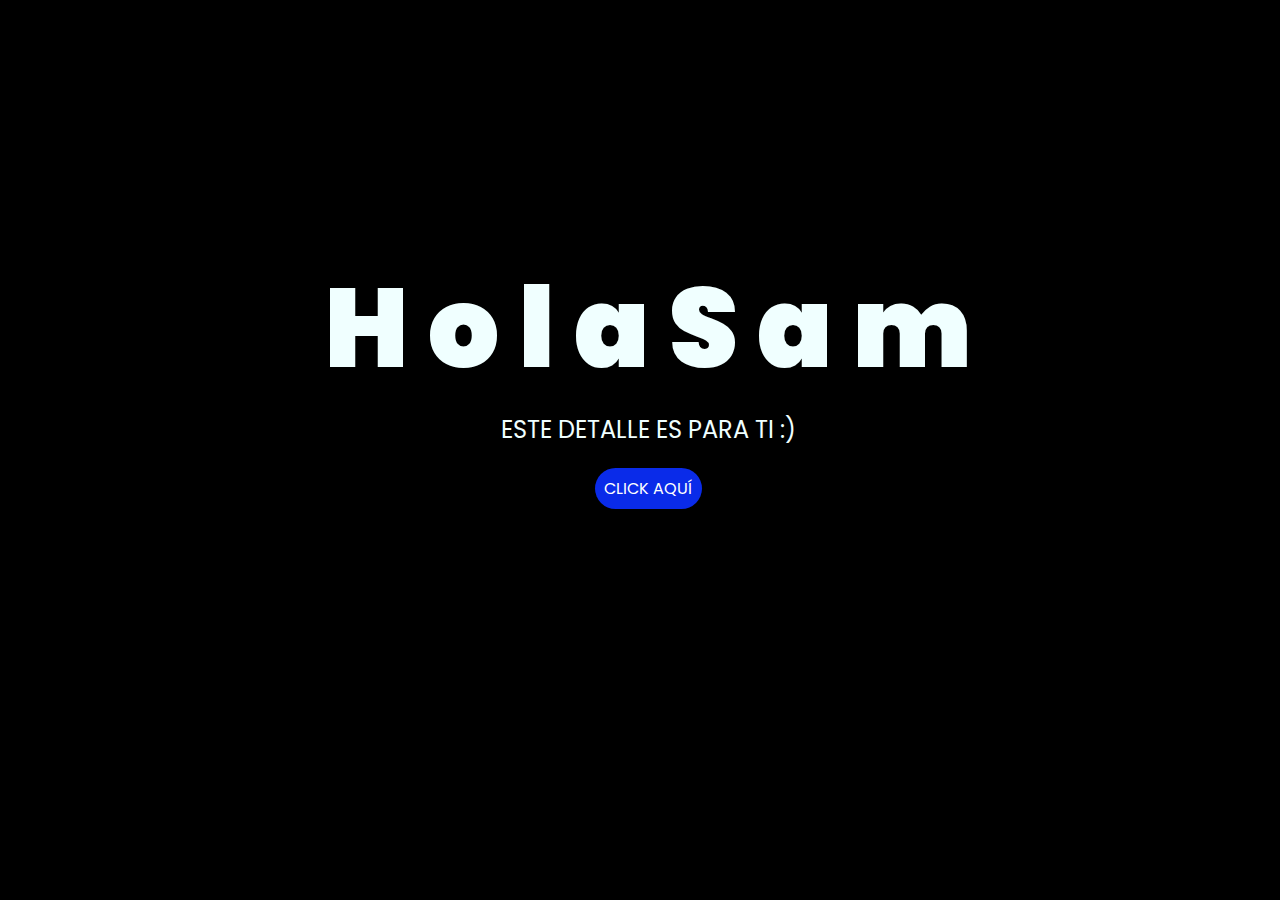
<file: flores-amarillas-tres-main/index.html>
<!DOCTYPE html>
<html lang="es">

<head>
    <meta charset="UTF-8">
    <meta http-equiv="X-UA-Compatible" content="IE=edge">
    <meta name="viewport" content="width=device-width, initial-scale=1.0">
    <link rel="stylesheet" href="css/style.css">
    <link rel="icon" href="img/flowers.png" type="image/x-icon">
    <title>Flowers</title>
</head>

<body>
    <div class="greetings">
        <span>H</span>
        <span>o</span>
        <span>l</span>
        <span>a</span>  
        <span>S</span>
        <span>a</span>
        <span>m</span>
    </div>
    <div class="description">
        <span>ESTE DETALLE ES PARA TI :)</span>
    </div>
    <div class="button">
        <button class="botones">
            <a href="flower.html" style="color: #fff;">CLICK AQUÍ</a>
        </button>
    </div>

</body>

</html>
</file>
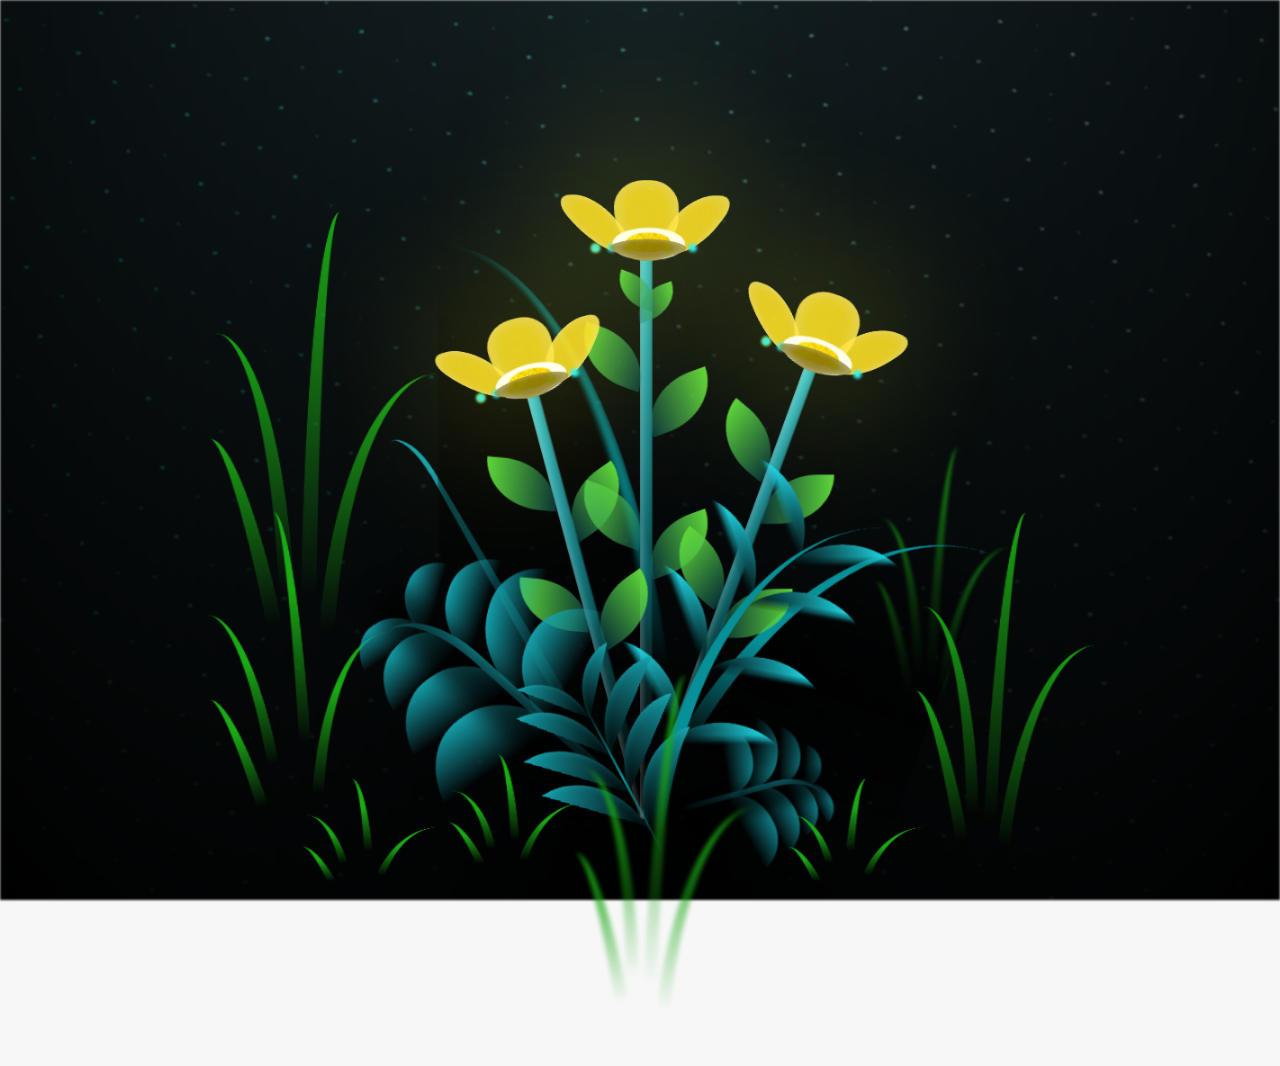
<file: flores-amarillas-tres-main/flower.html>
<!DOCTYPE html>
<html lang="es">
  <head>
    <meta charset="UTF-8" />
    <meta http-equiv="X-UA-Compatible" content="IE=edge" />
    <meta name="viewport" content="width=device-width, initial-scale=1.0" />
    <link rel="stylesheet" href="css/main.css" />
    <link rel="icon" href="img/flowers.png" type="image/x-icon" />
    <title>Flower</title>
  </head>
  <body class="container">
    <audio src="sound/until i found you.mp3" autoplay></audio>
    <div id="lyrics">
     
    </div>
    <h1 class="titulo">Estas flores amarillas son un reflejo de la alegría que traes a mi vida. <br> <br>
      Eres hermosa en todos los aspectos posibles.</h1>
  
    <div class="night"></div>
    <div class="flowers">
      <div class="flower flower--1">
        <div class="flower__leafs flower__leafs--1">
          <div class="flower__leaf flower__leaf--1"></div>
          <div class="flower__leaf flower__leaf--2"></div>
          <div class="flower__leaf flower__leaf--3"></div>
          <div class="flower__leaf flower__leaf--4"></div>
          <div class="flower__white-circle"></div>

          <div class="flower__light flower__light--1"></div>
          <div class="flower__light flower__light--2"></div>
          <div class="flower__light flower__light--3"></div>
          <div class="flower__light flower__light--4"></div>
          <div class="flower__light flower__light--5"></div>
          <div class="flower__light flower__light--6"></div>
          <div class="flower__light flower__light--7"></div>
          <div class="flower__light flower__light--8"></div>
        </div>
        <div class="flower__line">
          <div class="flower__line__leaf flower__line__leaf--1"></div>
          <div class="flower__line__leaf flower__line__leaf--2"></div>
          <div class="flower__line__leaf flower__line__leaf--3"></div>
          <div class="flower__line__leaf flower__line__leaf--4"></div>
          <div class="flower__line__leaf flower__line__leaf--5"></div>
          <div class="flower__line__leaf flower__line__leaf--6"></div>
        </div>
      </div>

      <div class="flower flower--2">
        <div class="flower__leafs flower__leafs--2">
          <div class="flower__leaf flower__leaf--1"></div>
          <div class="flower__leaf flower__leaf--2"></div>
          <div class="flower__leaf flower__leaf--3"></div>
          <div class="flower__leaf flower__leaf--4"></div>
          <div class="flower__white-circle"></div>

          <div class="flower__light flower__light--1"></div>
          <div class="flower__light flower__light--2"></div>
          <div class="flower__light flower__light--3"></div>
          <div class="flower__light flower__light--4"></div>
          <div class="flower__light flower__light--5"></div>
          <div class="flower__light flower__light--6"></div>
          <div class="flower__light flower__light--7"></div>
          <div class="flower__light flower__light--8"></div>
        </div>
        <div class="flower__line">
          <div class="flower__line__leaf flower__line__leaf--1"></div>
          <div class="flower__line__leaf flower__line__leaf--2"></div>
          <div class="flower__line__leaf flower__line__leaf--3"></div>
          <div class="flower__line__leaf flower__line__leaf--4"></div>
        </div>
      </div>

      <div class="flower flower--3">
        <div class="flower__leafs flower__leafs--3">
          <div class="flower__leaf flower__leaf--1"></div>
          <div class="flower__leaf flower__leaf--2"></div>
          <div class="flower__leaf flower__leaf--3"></div>
          <div class="flower__leaf flower__leaf--4"></div>
          <div class="flower__white-circle"></div>

          <div class="flower__light flower__light--1"></div>
          <div class="flower__light flower__light--2"></div>
          <div class="flower__light flower__light--3"></div>
          <div class="flower__light flower__light--4"></div>
          <div class="flower__light flower__light--5"></div>
          <div class="flower__light flower__light--6"></div>
          <div class="flower__light flower__light--7"></div>
          <div class="flower__light flower__light--8"></div>
        </div>
        <div class="flower__line">
          <div class="flower__line__leaf flower__line__leaf--1"></div>
          <div class="flower__line__leaf flower__line__leaf--2"></div>
          <div class="flower__line__leaf flower__line__leaf--3"></div>
          <div class="flower__line__leaf flower__line__leaf--4"></div>
        </div>
      </div>

      <div class="grow-ans" style="--d: 1.2s">
        <div class="flower__g-long">
          <div class="flower__g-long__top"></div>
          <div class="flower__g-long__bottom"></div>
        </div>
      </div>

      <div class="growing-grass">
        <div class="flower__grass flower__grass--1">
          <div class="flower__grass--top"></div>
          <div class="flower__grass--bottom"></div>
          <div class="flower__grass__leaf flower__grass__leaf--1"></div>
          <div class="flower__grass__leaf flower__grass__leaf--2"></div>
          <div class="flower__grass__leaf flower__grass__leaf--3"></div>
          <div class="flower__grass__leaf flower__grass__leaf--4"></div>
          <div class="flower__grass__leaf flower__grass__leaf--5"></div>
          <div class="flower__grass__leaf flower__grass__leaf--6"></div>
          <div class="flower__grass__leaf flower__grass__leaf--7"></div>
          <div class="flower__grass__leaf flower__grass__leaf--8"></div>
          <div class="flower__grass__overlay"></div>
        </div>
      </div>

      <div class="growing-grass">
        <div class="flower__grass flower__grass--2">
          <div class="flower__grass--top"></div>
          <div class="flower__grass--bottom"></div>
          <div class="flower__grass__leaf flower__grass__leaf--1"></div>
          <div class="flower__grass__leaf flower__grass__leaf--2"></div>
          <div class="flower__grass__leaf flower__grass__leaf--3"></div>
          <div class="flower__grass__leaf flower__grass__leaf--4"></div>
          <div class="flower__grass__leaf flower__grass__leaf--5"></div>
          <div class="flower__grass__leaf flower__grass__leaf--6"></div>
          <div class="flower__grass__leaf flower__grass__leaf--7"></div>
          <div class="flower__grass__leaf flower__grass__leaf--8"></div>
          <div class="flower__grass__overlay"></div>
        </div>
      </div>

      <div class="grow-ans" style="--d: 2.4s">
        <div class="flower__g-right flower__g-right--1">
          <div class="leaf"></div>
        </div>
      </div>

      <div class="grow-ans" style="--d: 2.8s">
        <div class="flower__g-right flower__g-right--2">
          <div class="leaf"></div>
        </div>
      </div>

      <div class="grow-ans" style="--d: 2.8s">
        <div class="flower__g-front">
          <div
            class="flower__g-front__leaf-wrapper flower__g-front__leaf-wrapper--1"
          >
            <div class="flower__g-front__leaf"></div>
          </div>
          <div
            class="flower__g-front__leaf-wrapper flower__g-front__leaf-wrapper--2"
          >
            <div class="flower__g-front__leaf"></div>
          </div>
          <div
            class="flower__g-front__leaf-wrapper flower__g-front__leaf-wrapper--3"
          >
            <div class="flower__g-front__leaf"></div>
          </div>
          <div
            class="flower__g-front__leaf-wrapper flower__g-front__leaf-wrapper--4"
          >
            <div class="flower__g-front__leaf"></div>
          </div>
          <div
            class="flower__g-front__leaf-wrapper flower__g-front__leaf-wrapper--5"
          >
            <div class="flower__g-front__leaf"></div>
          </div>
          <div
            class="flower__g-front__leaf-wrapper flower__g-front__leaf-wrapper--6"
          >
            <div class="flower__g-front__leaf"></div>
          </div>
          <div
            class="flower__g-front__leaf-wrapper flower__g-front__leaf-wrapper--7"
          >
            <div class="flower__g-front__leaf"></div>
          </div>
          <div
            class="flower__g-front__leaf-wrapper flower__g-front__leaf-wrapper--8"
          >
            <div class="flower__g-front__leaf"></div>
          </div>
          <div class="flower__g-front__line"></div>
        </div>
      </div>

      <div class="grow-ans" style="--d: 3.2s">
        <div class="flower__g-fr">
          <div class="leaf"></div>
          <div class="flower__g-fr__leaf flower__g-fr__leaf--1"></div>
          <div class="flower__g-fr__leaf flower__g-fr__leaf--2"></div>
          <div class="flower__g-fr__leaf flower__g-fr__leaf--3"></div>
          <div class="flower__g-fr__leaf flower__g-fr__leaf--4"></div>
          <div class="flower__g-fr__leaf flower__g-fr__leaf--5"></div>
          <div class="flower__g-fr__leaf flower__g-fr__leaf--6"></div>
          <div class="flower__g-fr__leaf flower__g-fr__leaf--7"></div>
          <div class="flower__g-fr__leaf flower__g-fr__leaf--8"></div>
        </div>
      </div>

      <div class="long-g long-g--0">
        <div class="grow-ans" style="--d: 3s">
          <div class="leaf leaf--0"></div>
        </div>
        <div class="grow-ans" style="--d: 2.2s">
          <div class="leaf leaf--1"></div>
        </div>
        <div class="grow-ans" style="--d: 3.4s">
          <div class="leaf leaf--2"></div>
        </div>
        <div class="grow-ans" style="--d: 3.6s">
          <div class="leaf leaf--3"></div>
        </div>
      </div>

      <div class="long-g long-g--1">
        <div class="grow-ans" style="--d: 3.6s">
          <div class="leaf leaf--0"></div>
        </div>
        <div class="grow-ans" style="--d: 3.8s">
          <div class="leaf leaf--1"></div>
        </div>
        <div class="grow-ans" style="--d: 4s">
          <div class="leaf leaf--2"></div>
        </div>
        <div class="grow-ans" style="--d: 4.2s">
          <div class="leaf leaf--3"></div>
        </div>
      </div>

      <div class="long-g long-g--2">
        <div class="grow-ans" style="--d: 4s">
          <div class="leaf leaf--0"></div>
        </div>
        <div class="grow-ans" style="--d: 4.2s">
          <div class="leaf leaf--1"></div>
        </div>
        <div class="grow-ans" style="--d: 4.4s">
          <div class="leaf leaf--2"></div>
        </div>
        <div class="grow-ans" style="--d: 4.6s">
          <div class="leaf leaf--3"></div>
        </div>
      </div>

      <div class="long-g long-g--3">
        <div class="grow-ans" style="--d: 4s">
          <div class="leaf leaf--0"></div>
        </div>
        <div class="grow-ans" style="--d: 4.2s">
          <div class="leaf leaf--1"></div>
        </div>
        <div class="grow-ans" style="--d: 3s">
          <div class="leaf leaf--2"></div>
        </div>
        <div class="grow-ans" style="--d: 3.6s">
          <div class="leaf leaf--3"></div>
        </div>
      </div>

      <div class="long-g long-g--4">
        <div class="grow-ans" style="--d: 4s">
          <div class="leaf leaf--0"></div>
        </div>
        <div class="grow-ans" style="--d: 4.2s">
          <div class="leaf leaf--1"></div>
        </div>
        <div class="grow-ans" style="--d: 3s">
          <div class="leaf leaf--2"></div>
        </div>
        <div class="grow-ans" style="--d: 3.6s">
          <div class="leaf leaf--3"></div>
        </div>
      </div>

      <div class="long-g long-g--5">
        <div class="grow-ans" style="--d: 4s">
          <div class="leaf leaf--0"></div>
        </div>
        <div class="grow-ans" style="--d: 4.2s">
          <div class="leaf leaf--1"></div>
        </div>
        <div class="grow-ans" style="--d: 3s">
          <div class="leaf leaf--2"></div>
        </div>
        <div class="grow-ans" style="--d: 3.6s">
          <div class="leaf leaf--3"></div>
        </div>
      </div>

      <div class="long-g long-g--6">
        <div class="grow-ans" style="--d: 4.2s">
          <div class="leaf leaf--0"></div>
        </div>
        <div class="grow-ans" style="--d: 4.4s">
          <div class="leaf leaf--1"></div>
        </div>
        <div class="grow-ans" style="--d: 4.6s">
          <div class="leaf leaf--2"></div>
        </div>
        <div class="grow-ans" style="--d: 4.8s">
          <div class="leaf leaf--3"></div>
        </div>
      </div>

      <div class="long-g long-g--7">
        <div class="grow-ans" style="--d: 3s">
          <div class="leaf leaf--0"></div>
        </div>
        <div class="grow-ans" style="--d: 3.2s">
          <div class="leaf leaf--1"></div>
        </div>
        <div class="grow-ans" style="--d: 3.5s">
          <div class="leaf leaf--2"></div>
        </div>
        <div class="grow-ans" style="--d: 3.6s">
          <div class="leaf leaf--3"></div>
        </div>
      </div>
    </div>
    <script src="anim.js"></script>
    <script src="main.js"></script>
  </body>
</html>
</file>
<file: flores-amarillas-tres-main/css/style.css>
@import url('https://fonts.googleapis.com/css2?family=Poppins:ital,wght@0,500;1,900&display=swap');
*{
    font-family: 'Poppins',cursive;
}
body{
    color: azure;
    width: 100%;
    height: 82vh;
    display: flex;
    flex-direction: column;
    align-items: center;
    justify-content: center;
    background-color: black;
    /* padding-top: -30; */
}

.botones{
    padding: 9px;
    border-radius: 80px;
    background-color: transparent;
    border: none;
}

.botones a{
    background-color: #0a2be9;
    padding: 9px;
    border-radius: 80px;
    -webkit-border-radius: 80px;
    -moz-border-radius: 80px;
    -ms-border-radius: 80px;
    -o-border-radius: 80px;

}

.botones a:focus{
    background-color: rgb(50, 194, 194);
}

.greetings{
    font-size: 7rem;
    font-weight: 900;
}
.greetings > span{
    animation: glow 2.6s ease-in-out infinite;
}
@keyframes glow{
    0%, 100%{
        color: #fff;
        text-shadow: 0 0 12px #39c6d6, 0 0 50px #39c6d6, 0 0 100px #39c6d6;
    }
    10%, 90%{
        color: #111;
        text-shadow: none;
    }
}
.greetings > span:nth-child(2){
    animation-delay: .2s ;
}
.greetings > span:nth-child(3){
    animation-delay: .4s ;
}
.greetings > span:nth-child(4){
    animation-delay: .6s;
}
.greetings > span:nth-child(5){
    animation-delay: .8s;
}
.greetings > span:nth-child(6){
    animation-delay: 1s;
}
.greetings > span:nth-child(7){
 animation-delay: 1.3s;
}

.description{
    font-size: 1.5rem;
    margin-bottom: 20px;
}

.button a{
    text-decoration: none;
    font-size: 1rem;
    color: #111;
}

@media screen and (max-width:574px){
    .greetings{
        display: block;
        font-size: 4rem;
        font-weight: 800;
        text-align: center;
    }
    .description{
        font-size: 2rem;
    }
    
    .button a{
        font-size: 1rem;
    }
}
</file>
<file: flores-amarillas-tres-main/css/main.css>
*,
*::after,
*::before {
  padding: 0;
  margin: 0;
  box-sizing: border-box;
}

:root {
  --dark-color: #000;
}

body {
  display: flex;
  align-items: flex-end;
  justify-content: center;
  min-height: 100vh;
  background-color: var(--dark-color);
  overflow: hidden;
  perspective: 1000px;
}

#lyrics {
  font-size: 28px;
  font-family: "Franklin Gothic Medium", "Arial Narrow", Arial, sans-serif;
  color: white;
  position: absolute;
  margin-bottom: 20%;
  z-index: 1;
  font-weight: bold;
  letter-spacing: 4px;
}
@media only screen and (max-width: 600px) {
  /* Estilos específicos para dispositivos con un ancho máximo de 600px */
  #lyrics {
      font-size: 14px; /* Reduce el tamaño del texto para dispositivos más pequeños */
      margin-bottom: 530px;
      letter-spacing: 3px;
  }

}
.titulo {
  margin-bottom: 180px;
  font-family: "Arial Narrow", Arial, sans-serif;
  color: yellow;
  position: absolute;
  font-weight: bold;
  letter-spacing: 10px;
  opacity: 0;
  animation: fadeIn 3s ease-in-out forwards;
  text-align: center;
}
@keyframes fadeIn {
  from {
    opacity: 0;
  }
  to {
    opacity: 1;
  }
}

.night {
  z-index: -1;
  position: absolute;
  left: 50%;
  top: 0;
  transform: translateX(-50%);
  width: 100%;
  height: 100%;
  filter: blur(0.1vmin);
  background-image: radial-gradient(
      ellipse at top,
      transparent 0%,
      var(--dark-color)
    ),
    radial-gradient(
      ellipse at bottom,
      var(--dark-color),
      rgba(145, 233, 255, 0.2)
    ),
    repeating-linear-gradient(
      220deg,
      rgb(0, 0, 0) 0px,
      rgb(0, 0, 0) 19px,
      transparent 19px,
      transparent 22px
    ),
    repeating-linear-gradient(
      189deg,
      rgb(0, 0, 0) 0px,
      rgb(0, 0, 0) 19px,
      transparent 19px,
      transparent 22px
    ),
    repeating-linear-gradient(
      148deg,
      rgb(0, 0, 0) 0px,
      rgb(0, 0, 0) 19px,
      transparent 19px,
      transparent 22px
    ),
    linear-gradient(90deg, rgb(0, 255, 250), rgb(240, 240, 240));
}

.flowers {
  position: relative;
  transform: scale(0.9);
  /*margin-bottom: 100px;
  */
}

@media only screen and (max-width: 600px) {
  /* Estilos específicos para dispositivos con un ancho máximo de 600px */
.flowers {
      font-size: 14px;
      margin-bottom: 35%;
      letter-spacing: 3px;
      transform: scale(1.0);
}

}

.flower {
  position: absolute;
  bottom: 10vmin;
  transform-origin: bottom center;
  z-index: 10;
  --fl-speed: 0.8s;
}
.flower--1 {
  -webkit-animation: moving-flower-1 4s linear infinite;
  animation: moving-flower-1 4s linear infinite;
}
.flower--1 .flower__line {
  height: 70vmin;
  -webkit-animation-delay: 0.3s;
  animation-delay: 0.3s;
}
.flower--1 .flower__line__leaf--1 {
  -webkit-animation: blooming-leaf-right var(--fl-speed) 1.6s backwards;
  animation: blooming-leaf-right var(--fl-speed) 1.6s backwards;
}
.flower--1 .flower__line__leaf--2 {
  -webkit-animation: blooming-leaf-right var(--fl-speed) 1.4s backwards;
  animation: blooming-leaf-right var(--fl-speed) 1.4s backwards;
}
.flower--1 .flower__line__leaf--3 {
  -webkit-animation: blooming-leaf-left var(--fl-speed) 1.2s backwards;
  animation: blooming-leaf-left var(--fl-speed) 1.2s backwards;
}
.flower--1 .flower__line__leaf--4 {
  -webkit-animation: blooming-leaf-left var(--fl-speed) 1s backwards;
  animation: blooming-leaf-left var(--fl-speed) 1s backwards;
}
.flower--1 .flower__line__leaf--5 {
  -webkit-animation: blooming-leaf-right var(--fl-speed) 1.8s backwards;
  animation: blooming-leaf-right var(--fl-speed) 1.8s backwards;
}
.flower--1 .flower__line__leaf--6 {
  -webkit-animation: blooming-leaf-left var(--fl-speed) 2s backwards;
  animation: blooming-leaf-left var(--fl-speed) 2s backwards;
}
.flower--2 {
  left: 50%;
  transform: rotate(20deg);
  -webkit-animation: moving-flower-2 4s linear infinite;
  animation: moving-flower-2 4s linear infinite;
}
.flower--2 .flower__line {
  height: 60vmin;
  -webkit-animation-delay: 0.6s;
  animation-delay: 0.6s;
}
.flower--2 .flower__line__leaf--1 {
  -webkit-animation: blooming-leaf-right var(--fl-speed) 1.9s backwards;
  animation: blooming-leaf-right var(--fl-speed) 1.9s backwards;
}
.flower--2 .flower__line__leaf--2 {
  -webkit-animation: blooming-leaf-right var(--fl-speed) 1.7s backwards;
  animation: blooming-leaf-right var(--fl-speed) 1.7s backwards;
}
.flower--2 .flower__line__leaf--3 {
  -webkit-animation: blooming-leaf-left var(--fl-speed) 1.5s backwards;
  animation: blooming-leaf-left var(--fl-speed) 1.5s backwards;
}
.flower--2 .flower__line__leaf--4 {
  -webkit-animation: blooming-leaf-left var(--fl-speed) 1.3s backwards;
  animation: blooming-leaf-left var(--fl-speed) 1.3s backwards;
}
.flower--3 {
  left: 50%;
  transform: rotate(-15deg);
  -webkit-animation: moving-flower-3 4s linear infinite;
  animation: moving-flower-3 4s linear infinite;
}
.flower--3 .flower__line {
  -webkit-animation-delay: 0.9s;
  animation-delay: 0.9s;
}
.flower--3 .flower__line__leaf--1 {
  -webkit-animation: blooming-leaf-right var(--fl-speed) 2.5s backwards;
  animation: blooming-leaf-right var(--fl-speed) 2.5s backwards;
}
.flower--3 .flower__line__leaf--2 {
  -webkit-animation: blooming-leaf-right var(--fl-speed) 2.3s backwards;
  animation: blooming-leaf-right var(--fl-speed) 2.3s backwards;
}
.flower--3 .flower__line__leaf--3 {
  -webkit-animation: blooming-leaf-left var(--fl-speed) 2.1s backwards;
  animation: blooming-leaf-left var(--fl-speed) 2.1s backwards;
}
.flower--3 .flower__line__leaf--4 {
  -webkit-animation: blooming-leaf-left var(--fl-speed) 1.9s backwards;
  animation: blooming-leaf-left var(--fl-speed) 1.9s backwards;
}
.flower__leafs {
  position: relative;
  -webkit-animation: blooming-flower 2s backwards;
  animation: blooming-flower 2s backwards;
}
.flower__leafs--1 {
  -webkit-animation-delay: 1.1s;
  animation-delay: 1.1s;
}
.flower__leafs--2 {
  -webkit-animation-delay: 1.4s;
  animation-delay: 1.4s;
}
.flower__leafs--3 {
  -webkit-animation-delay: 1.7s;
  animation-delay: 1.7s;
}
.flower__leafs::after {
  content: "";
  position: absolute;
  left: 0;
  top: 0;
  transform: translate(-50%, -100%);
  width: 8vmin;
  height: 8vmin;
  background-color: #f9fd25;
  /* background-color: #fd2525; */
  filter: blur(10vmin);
}
.flower__leaf {
  position: absolute;
  bottom: 0;
  left: 50%;
  width: 8vmin;
  height: 11vmin;
  border-radius: 51% 49% 47% 53%/44% 45% 55% 69%;
  background-color: #253bfd;
  background-color: #fddd25;
  transform-origin: bottom center;
  opacity: 0.9;
  box-shadow: inset 0 0 2vmin rgba(255, 255, 255, 0.5);
}
.flower__leaf--1 {
  transform: translate(-10%, 1%) rotateY(40deg) rotateX(-50deg);
}
.flower__leaf--2 {
  transform: translate(-50%, -4%) rotateX(40deg);
}
.flower__leaf--3 {
  transform: translate(-90%, 0%) rotateY(45deg) rotateX(50deg);
}
.flower__leaf--4 {
  width: 8vmin;
  height: 8vmin;
  transform-origin: bottom left;
  border-radius: 4vmin 10vmin 4vmin 4vmin;
  transform: translate(0%, 18%) rotateX(70deg) rotate(-43deg);
  background-color: #7c6901;
  z-index: 1;
  opacity: 0.8;
}
.flower__white-circle {
  position: absolute;
  left: -3.5vmin;
  top: -3vmin;
  width: 9vmin;
  height: 4vmin;
  border-radius: 50%;
  background-color: #fff;
}
.flower__white-circle::after {
  content: "";
  position: absolute;
  left: 50%;
  top: 45%;
  transform: translate(-50%, -50%);
  width: 60%;
  height: 60%;
  border-radius: inherit;
  background-image: repeating-linear-gradient(
      135deg,
      rgba(0, 0, 0, 0.03) 0px,
      rgba(0, 0, 0, 0.03) 1px,
      transparent 1px,
      transparent 12px
    ),
    repeating-linear-gradient(
      45deg,
      rgba(0, 0, 0, 0.03) 0px,
      rgba(0, 0, 0, 0.03) 1px,
      transparent 1px,
      transparent 12px
    ),
    repeating-linear-gradient(
      67.5deg,
      rgba(0, 0, 0, 0.03) 0px,
      rgba(0, 0, 0, 0.03) 1px,
      transparent 1px,
      transparent 12px
    ),
    repeating-linear-gradient(
      135deg,
      rgba(0, 0, 0, 0.03) 0px,
      rgba(0, 0, 0, 0.03) 1px,
      transparent 1px,
      transparent 12px
    ),
    repeating-linear-gradient(
      45deg,
      rgba(0, 0, 0, 0.03) 0px,
      rgba(0, 0, 0, 0.03) 1px,
      transparent 1px,
      transparent 12px
    ),
    repeating-linear-gradient(
      112.5deg,
      rgba(0, 0, 0, 0.03) 0px,
      rgba(0, 0, 0, 0.03) 1px,
      transparent 1px,
      transparent 12px
    ),
    repeating-linear-gradient(
      112.5deg,
      rgba(0, 0, 0, 0.03) 0px,
      rgba(0, 0, 0, 0.03) 1px,
      transparent 1px,
      transparent 12px
    ),
    repeating-linear-gradient(
      45deg,
      rgba(0, 0, 0, 0.03) 0px,
      rgba(0, 0, 0, 0.03) 1px,
      transparent 1px,
      transparent 12px
    ),
    repeating-linear-gradient(
      22.5deg,
      rgba(0, 0, 0, 0.03) 0px,
      rgba(0, 0, 0, 0.03) 1px,
      transparent 1px,
      transparent 12px
    ),
    repeating-linear-gradient(
      45deg,
      rgba(0, 0, 0, 0.03) 0px,
      rgba(0, 0, 0, 0.03) 1px,
      transparent 1px,
      transparent 12px
    ),
    repeating-linear-gradient(
      22.5deg,
      rgba(0, 0, 0, 0.03) 0px,
      rgba(0, 0, 0, 0.03) 1px,
      transparent 1px,
      transparent 12px
    ),
    repeating-linear-gradient(
      135deg,
      rgba(0, 0, 0, 0.03) 0px,
      rgba(0, 0, 0, 0.03) 1px,
      transparent 1px,
      transparent 12px
    ),
    repeating-linear-gradient(
      157.5deg,
      rgba(0, 0, 0, 0.03) 0px,
      rgba(0, 0, 0, 0.03) 1px,
      transparent 1px,
      transparent 12px
    ),
    repeating-linear-gradient(
      67.5deg,
      rgba(0, 0, 0, 0.03) 0px,
      rgba(0, 0, 0, 0.03) 1px,
      transparent 1px,
      transparent 12px
    ),
    repeating-linear-gradient(
      67.5deg,
      rgba(0, 0, 0, 0.03) 0px,
      rgba(0, 0, 0, 0.03) 1px,
      transparent 1px,
      transparent 12px
    ),
    linear-gradient(90deg, rgb(255, 235, 18), rgb(255, 206, 0));
}
.flower__line {
  height: 55vmin;
  width: 1.5vmin;
  background-image: linear-gradient(
      to left,
      rgba(0, 0, 0, 0.2),
      transparent,
      rgba(255, 255, 255, 0.2)
    ),
    linear-gradient(to top, transparent 10%, #14757a, #39c6d6);
  box-shadow: inset 0 0 2px rgba(0, 0, 0, 0.5);
  -webkit-animation: grow-flower-tree 4s backwards;
  animation: grow-flower-tree 4s backwards;
}
.flower__line__leaf {
  --w: 7vmin;
  --h: calc(var(--w) + 2vmin);
  position: absolute;
  top: 20%;
  left: 90%;
  width: var(--w);
  height: var(--h);
  border-top-right-radius: var(--h);
  border-bottom-left-radius: var(--h);
  background-image: linear-gradient(to top, rgba(20, 117, 122, 0.4), #5ed639);
}
.flower__line__leaf--1 {
  transform: rotate(70deg) rotateY(30deg);
}
.flower__line__leaf--2 {
  top: 45%;
  transform: rotate(70deg) rotateY(30deg);
}
.flower__line__leaf--3,
.flower__line__leaf--4,
.flower__line__leaf--6 {
  border-top-right-radius: 0;
  border-bottom-left-radius: 0;
  border-top-left-radius: var(--h);
  border-bottom-right-radius: var(--h);
  left: -460%;
  top: 12%;
  transform: rotate(-70deg) rotateY(30deg);
}
.flower__line__leaf--4 {
  top: 40%;
}
.flower__line__leaf--5 {
  top: 0;
  transform-origin: left;
  transform: rotate(70deg) rotateY(30deg) scale(0.6);
}
.flower__line__leaf--6 {
  top: -2%;
  left: -450%;
  transform-origin: right;
  transform: rotate(-70deg) rotateY(30deg) scale(0.6);
}
.flower__light {
  position: absolute;
  bottom: 0vmin;
  width: 1vmin;
  height: 1vmin;
  background-color: rgb(255, 251, 0);
  border-radius: 50%;
  filter: blur(0.2vmin);
  -webkit-animation: light-ans 4s linear infinite backwards;
  animation: light-ans 4s linear infinite backwards;
}
.flower__light:nth-child(odd) {
  background-color: #23f0ff;
}
.flower__light--1 {
  left: -2vmin;
  -webkit-animation-delay: 1s;
  animation-delay: 1s;
}
.flower__light--2 {
  left: 3vmin;
  -webkit-animation-delay: 0.5s;
  animation-delay: 0.5s;
}
.flower__light--3 {
  left: -6vmin;
  -webkit-animation-delay: 0.3s;
  animation-delay: 0.3s;
}
.flower__light--4 {
  left: 6vmin;
  -webkit-animation-delay: 0.9s;
  animation-delay: 0.9s;
}
.flower__light--5 {
  left: -1vmin;
  -webkit-animation-delay: 1.5s;
  animation-delay: 1.5s;
}
.flower__light--6 {
  left: -4vmin;
  -webkit-animation-delay: 3s;
  animation-delay: 3s;
}
.flower__light--7 {
  left: 3vmin;
  -webkit-animation-delay: 2s;
  animation-delay: 2s;
}
.flower__light--8 {
  left: -6vmin;
  -webkit-animation-delay: 3.5s;
  animation-delay: 3.5s;
}
.flower__grass {
  --c: #159faa;
  --line-w: 1.5vmin;
  position: absolute;
  bottom: 12vmin;
  left: -7vmin;
  display: flex;
  flex-direction: column;
  align-items: flex-end;
  z-index: 20;
  transform-origin: bottom center;
  transform: rotate(-48deg) rotateY(40deg);
}
.flower__grass--1 {
  -webkit-animation: moving-grass 2s linear infinite;
  animation: moving-grass 2s linear infinite;
}
.flower__grass--2 {
  left: 2vmin;
  bottom: 10vmin;
  transform: scale(0.5) rotate(75deg) rotateX(10deg) rotateY(-200deg);
  opacity: 0.8;
  z-index: 0;
  -webkit-animation: moving-grass--2 1.5s linear infinite;
  animation: moving-grass--2 1.5s linear infinite;
}
.flower__grass--top {
  width: 7vmin;
  height: 10vmin;
  border-top-right-radius: 100%;
  border-right: var(--line-w) solid var(--c);
  transform-origin: bottom center;
  transform: rotate(-2deg);
}
.flower__grass--bottom {
  margin-top: -2px;
  width: var(--line-w);
  height: 25vmin;
  background-image: linear-gradient(to top, transparent, var(--c));
}
.flower__grass__leaf {
  --size: 10vmin;
  position: absolute;
  width: calc(var(--size) * 2.1);
  height: var(--size);
  border-top-left-radius: var(--size);
  border-top-right-radius: var(--size);
  background-image: linear-gradient(
    to top,
    transparent,
    transparent 30%,
    var(--c)
  );
  z-index: 100;
}
.flower__grass__leaf--1 {
  top: -6%;
  left: 30%;
  --size: 6vmin;
  transform: rotate(-20deg);
  -webkit-animation: growing-grass-ans--1 2s 2.6s backwards;
  animation: growing-grass-ans--1 2s 2.6s backwards;
}
@-webkit-keyframes growing-grass-ans--1 {
  0% {
    transform-origin: bottom left;
    transform: rotate(-20deg) scale(0);
  }
}
@keyframes growing-grass-ans--1 {
  0% {
    transform-origin: bottom left;
    transform: rotate(-20deg) scale(0);
  }
}
.flower__grass__leaf--2 {
  top: -5%;
  left: -110%;
  --size: 6vmin;
  transform: rotate(10deg);
  -webkit-animation: growing-grass-ans--2 2s 2.4s linear backwards;
  animation: growing-grass-ans--2 2s 2.4s linear backwards;
}
@-webkit-keyframes growing-grass-ans--2 {
  0% {
    transform-origin: bottom right;
    transform: rotate(10deg) scale(0);
  }
}
@keyframes growing-grass-ans--2 {
  0% {
    transform-origin: bottom right;
    transform: rotate(10deg) scale(0);
  }
}
.flower__grass__leaf--3 {
  top: 5%;
  left: 60%;
  --size: 8vmin;
  transform: rotate(-18deg) rotateX(-20deg);
  -webkit-animation: growing-grass-ans--3 2s 2.2s linear backwards;
  animation: growing-grass-ans--3 2s 2.2s linear backwards;
}
@-webkit-keyframes growing-grass-ans--3 {
  0% {
    transform-origin: bottom left;
    transform: rotate(-18deg) rotateX(-20deg) scale(0);
  }
}
@keyframes growing-grass-ans--3 {
  0% {
    transform-origin: bottom left;
    transform: rotate(-18deg) rotateX(-20deg) scale(0);
  }
}
.flower__grass__leaf--4 {
  top: 6%;
  left: -135%;
  --size: 8vmin;
  transform: rotate(2deg);
  -webkit-animation: growing-grass-ans--4 2s 2s linear backwards;
  animation: growing-grass-ans--4 2s 2s linear backwards;
}
@-webkit-keyframes growing-grass-ans--4 {
  0% {
    transform-origin: bottom right;
    transform: rotate(2deg) scale(0);
  }
}
@keyframes growing-grass-ans--4 {
  0% {
    transform-origin: bottom right;
    transform: rotate(2deg) scale(0);
  }
}
.flower__grass__leaf--5 {
  top: 20%;
  left: 60%;
  --size: 10vmin;
  transform: rotate(-24deg) rotateX(-20deg);
  -webkit-animation: growing-grass-ans--5 2s 1.8s linear backwards;
  animation: growing-grass-ans--5 2s 1.8s linear backwards;
}
@-webkit-keyframes growing-grass-ans--5 {
  0% {
    transform-origin: bottom left;
    transform: rotate(-24deg) rotateX(-20deg) scale(0);
  }
}
@keyframes growing-grass-ans--5 {
  0% {
    transform-origin: bottom left;
    transform: rotate(-24deg) rotateX(-20deg) scale(0);
  }
}
.flower__grass__leaf--6 {
  top: 22%;
  left: -180%;
  --size: 10vmin;
  transform: rotate(10deg);
  -webkit-animation: growing-grass-ans--6 2s 1.6s linear backwards;
  animation: growing-grass-ans--6 2s 1.6s linear backwards;
}
@-webkit-keyframes growing-grass-ans--6 {
  0% {
    transform-origin: bottom right;
    transform: rotate(10deg) scale(0);
  }
}
@keyframes growing-grass-ans--6 {
  0% {
    transform-origin: bottom right;
    transform: rotate(10deg) scale(0);
  }
}
.flower__grass__leaf--7 {
  top: 39%;
  left: 70%;
  --size: 10vmin;
  transform: rotate(-10deg);
  -webkit-animation: growing-grass-ans--7 2s 1.4s linear backwards;
  animation: growing-grass-ans--7 2s 1.4s linear backwards;
}
@-webkit-keyframes growing-grass-ans--7 {
  0% {
    transform-origin: bottom left;
    transform: rotate(-10deg) scale(0);
  }
}
@keyframes growing-grass-ans--7 {
  0% {
    transform-origin: bottom left;
    transform: rotate(-10deg) scale(0);
  }
}
.flower__grass__leaf--8 {
  top: 40%;
  left: -215%;
  --size: 11vmin;
  transform: rotate(10deg);
  -webkit-animation: growing-grass-ans--8 2s 1.2s linear backwards;
  animation: growing-grass-ans--8 2s 1.2s linear backwards;
}
@-webkit-keyframes growing-grass-ans--8 {
  0% {
    transform-origin: bottom right;
    transform: rotate(10deg) scale(0);
  }
}
@keyframes growing-grass-ans--8 {
  0% {
    transform-origin: bottom right;
    transform: rotate(10deg) scale(0);
  }
}
.flower__grass__overlay {
  position: absolute;
  top: -10%;
  right: 0%;
  width: 100%;
  height: 100%;
  background-color: rgba(0, 0, 0, 0.6);
  filter: blur(1.5vmin);
  z-index: 100;
}
.flower__g-long {
  --w: 2vmin;
  --h: 6vmin;
  --c: #159faa;
  position: absolute;
  bottom: 10vmin;
  left: -3vmin;
  transform-origin: bottom center;
  transform: rotate(-30deg) rotateY(-20deg);
  display: flex;
  flex-direction: column;
  align-items: flex-end;
  -webkit-animation: flower-g-long-ans 3s linear infinite;
  animation: flower-g-long-ans 3s linear infinite;
}
@-webkit-keyframes flower-g-long-ans {
  0%,
  100% {
    transform: rotate(-30deg) rotateY(-20deg);
  }
  50% {
    transform: rotate(-32deg) rotateY(-20deg);
  }
}
@keyframes flower-g-long-ans {
  0%,
  100% {
    transform: rotate(-30deg) rotateY(-20deg);
  }
  50% {
    transform: rotate(-32deg) rotateY(-20deg);
  }
}
.flower__g-long__top {
  top: calc(var(--h) * -1);
  width: calc(var(--w) + 1vmin);
  height: var(--h);
  border-top-right-radius: 100%;
  border-right: 0.7vmin solid var(--c);
  transform: translate(-0.7vmin, 1vmin);
}
.flower__g-long__bottom {
  width: var(--w);
  height: 50vmin;
  transform-origin: bottom center;
  background-image: linear-gradient(to top, transparent 30%, var(--c));
  box-shadow: inset 0 0 2px rgba(0, 0, 0, 0.5);
  -webkit-clip-path: polygon(35% 0, 65% 1%, 100% 100%, 0% 100%);
  clip-path: polygon(35% 0, 65% 1%, 100% 100%, 0% 100%);
}
.flower__g-right {
  position: absolute;
  bottom: 6vmin;
  left: -2vmin;
  transform-origin: bottom left;
  transform: rotate(20deg);
}
.flower__g-right .leaf {
  width: 30vmin;
  height: 50vmin;
  border-top-left-radius: 100%;
  border-left: 2vmin solid #079097;
  background-image: linear-gradient(
    to bottom,
    transparent,
    var(--dark-color) 60%
  );
  -webkit-mask-image: linear-gradient(to top, transparent 30%, #079097 60%);
}
.flower__g-right--1 {
  -webkit-animation: flower-g-right-ans 2.5s linear infinite;
  animation: flower-g-right-ans 2.5s linear infinite;
}
.flower__g-right--2 {
  left: 5vmin;
  transform: rotateY(-180deg);
  -webkit-animation: flower-g-right-ans--2 3s linear infinite;
  animation: flower-g-right-ans--2 3s linear infinite;
}
.flower__g-right--2 .leaf {
  height: 75vmin;
  filter: blur(0.3vmin);
  opacity: 0.8;
}
@-webkit-keyframes flower-g-right-ans {
  0%,
  100% {
    transform: rotate(20deg);
  }
  50% {
    transform: rotate(24deg) rotateX(-20deg);
  }
}
@keyframes flower-g-right-ans {
  0%,
  100% {
    transform: rotate(20deg);
  }
  50% {
    transform: rotate(24deg) rotateX(-20deg);
  }
}
@-webkit-keyframes flower-g-right-ans--2 {
  0%,
  100% {
    transform: rotateY(-180deg) rotate(0deg) rotateX(-20deg);
  }
  50% {
    transform: rotateY(-180deg) rotate(6deg) rotateX(-20deg);
  }
}
@keyframes flower-g-right-ans--2 {
  0%,
  100% {
    transform: rotateY(-180deg) rotate(0deg) rotateX(-20deg);
  }
  50% {
    transform: rotateY(-180deg) rotate(6deg) rotateX(-20deg);
  }
}
.flower__g-front {
  position: absolute;
  bottom: 6vmin;
  left: 2.5vmin;
  z-index: 100;
  transform-origin: bottom center;
  transform: rotate(-28deg) rotateY(30deg) scale(1.04);
  -webkit-animation: flower__g-front-ans 2s linear infinite;
  animation: flower__g-front-ans 2s linear infinite;
}
@-webkit-keyframes flower__g-front-ans {
  0%,
  100% {
    transform: rotate(-28deg) rotateY(30deg) scale(1.04);
  }
  50% {
    transform: rotate(-35deg) rotateY(40deg) scale(1.04);
  }
}
@keyframes flower__g-front-ans {
  0%,
  100% {
    transform: rotate(-28deg) rotateY(30deg) scale(1.04);
  }
  50% {
    transform: rotate(-35deg) rotateY(40deg) scale(1.04);
  }
}
.flower__g-front__line {
  width: 0.3vmin;
  height: 20vmin;
  background-image: linear-gradient(
    to top,
    transparent,
    #079097,
    transparent 100%
  );
  position: relative;
}
.flower__g-front__leaf-wrapper {
  position: absolute;
  top: 0;
  left: 0;
  transform-origin: bottom left;
  transform: rotate(10deg);
}
.flower__g-front__leaf-wrapper:nth-child(even) {
  left: 0vmin;
  transform: rotateY(-180deg) rotate(5deg);
  -webkit-animation: flower__g-front__leaf-left-ans 1s ease-in backwards;
  animation: flower__g-front__leaf-left-ans 1s ease-in backwards;
}
.flower__g-front__leaf-wrapper:nth-child(odd) {
  -webkit-animation: flower__g-front__leaf-ans 1s ease-in backwards;
  animation: flower__g-front__leaf-ans 1s ease-in backwards;
}
.flower__g-front__leaf-wrapper--1 {
  top: -8vmin;
  transform: scale(0.7);
  -webkit-animation: flower__g-front__leaf-ans 1s 5.5s ease-in backwards !important;
  animation: flower__g-front__leaf-ans 1s 5.5s ease-in backwards !important;
}
.flower__g-front__leaf-wrapper--2 {
  top: -8vmin;
  transform: rotateY(-180deg) scale(0.7) !important;
  -webkit-animation: flower__g-front__leaf-left-ans-2 1s 4.6s ease-in backwards !important;
  animation: flower__g-front__leaf-left-ans-2 1s 4.6s ease-in backwards !important;
}
.flower__g-front__leaf-wrapper--3 {
  top: -3vmin;
  -webkit-animation: flower__g-front__leaf-ans 1s 4.6s ease-in backwards;
  animation: flower__g-front__leaf-ans 1s 4.6s ease-in backwards;
}
.flower__g-front__leaf-wrapper--4 {
  top: -3vmin;
  transform: rotateY(-180deg) scale(0.9) !important;
  -webkit-animation: flower__g-front__leaf-left-ans-2 1s 4.6s ease-in backwards !important;
  animation: flower__g-front__leaf-left-ans-2 1s 4.6s ease-in backwards !important;
}
@-webkit-keyframes flower__g-front__leaf-left-ans-2 {
  0% {
    transform: rotateY(-180deg) scale(0);
  }
}
@keyframes flower__g-front__leaf-left-ans-2 {
  0% {
    transform: rotateY(-180deg) scale(0);
  }
}
.flower__g-front__leaf-wrapper--5,
.flower__g-front__leaf-wrapper--6 {
  top: 2vmin;
}
.flower__g-front__leaf-wrapper--7,
.flower__g-front__leaf-wrapper--8 {
  top: 6.5vmin;
}
.flower__g-front__leaf-wrapper--2 {
  -webkit-animation-delay: 5.2s !important;
  animation-delay: 5.2s !important;
}
.flower__g-front__leaf-wrapper--3 {
  -webkit-animation-delay: 4.9s !important;
  animation-delay: 4.9s !important;
}
.flower__g-front__leaf-wrapper--5 {
  -webkit-animation-delay: 4.3s !important;
  animation-delay: 4.3s !important;
}
.flower__g-front__leaf-wrapper--6 {
  -webkit-animation-delay: 4.1s !important;
  animation-delay: 4.1s !important;
}
.flower__g-front__leaf-wrapper--7 {
  -webkit-animation-delay: 3.8s !important;
  animation-delay: 3.8s !important;
}
.flower__g-front__leaf-wrapper--8 {
  -webkit-animation-delay: 3.5s !important;
  animation-delay: 3.5s !important;
}
@-webkit-keyframes flower__g-front__leaf-ans {
  0% {
    transform: rotate(10deg) scale(0);
  }
}
@keyframes flower__g-front__leaf-ans {
  0% {
    transform: rotate(10deg) scale(0);
  }
}
@-webkit-keyframes flower__g-front__leaf-left-ans {
  0% {
    transform: rotateY(-180deg) rotate(5deg) scale(0);
  }
}
@keyframes flower__g-front__leaf-left-ans {
  0% {
    transform: rotateY(-180deg) rotate(5deg) scale(0);
  }
}
.flower__g-front__leaf {
  width: 10vmin;
  height: 10vmin;
  border-radius: 100% 0% 0% 100%/100% 100% 0% 0%;
  box-shadow: inset 0 2px 1vmin hsla(184deg, 97%, 58%, 0.2);
  background-image: linear-gradient(
      to bottom left,
      transparent,
      var(--dark-color)
    ),
    linear-gradient(to bottom right, #159faa 50%, transparent 50%, transparent);
  -webkit-mask-image: linear-gradient(
    to bottom right,
    #159faa 50%,
    transparent 50%,
    transparent
  );
  mask-image: linear-gradient(
    to bottom right,
    #159faa 50%,
    transparent 50%,
    transparent
  );
}
.flower__g-fr {
  position: absolute;
  bottom: -4vmin;
  left: vmin;
  transform-origin: bottom left;
  z-index: 10;
  -webkit-animation: flower__g-fr-ans 2s linear infinite;
  animation: flower__g-fr-ans 2s linear infinite;
}
@-webkit-keyframes flower__g-fr-ans {
  0%,
  100% {
    transform: rotate(2deg);
  }
  50% {
    transform: rotate(4deg);
  }
}
@keyframes flower__g-fr-ans {
  0%,
  100% {
    transform: rotate(2deg);
  }
  50% {
    transform: rotate(4deg);
  }
}
.flower__g-fr .leaf {
  width: 30vmin;
  height: 50vmin;
  border-top-left-radius: 100%;
  border-left: 2vmin solid #079097;
  -webkit-mask-image: linear-gradient(to top, transparent 25%, #079097 50%);
  position: relative;
  z-index: 1;
}
.flower__g-fr__leaf {
  position: absolute;
  top: 0;
  left: 0;
  width: 10vmin;
  height: 10vmin;
  border-radius: 100% 0% 0% 100%/100% 100% 0% 0%;
  box-shadow: inset 0 2px 1vmin hsla(184deg, 97%, 58%, 0.2);
  background-image: linear-gradient(
      to bottom left,
      transparent,
      var(--dark-color) 98%
    ),
    linear-gradient(to bottom right, #23f0ff 45%, transparent 50%, transparent);
  -webkit-mask-image: linear-gradient(
    135deg,
    #159faa 40%,
    transparent 50%,
    transparent
  );
}
.flower__g-fr__leaf--1 {
  left: 20vmin;
  transform: rotate(45deg);
  -webkit-animation: flower__g-fr-leaft-ans-1 0.5s 5.2s linear backwards;
  animation: flower__g-fr-leaft-ans-1 0.5s 5.2s linear backwards;
}
@-webkit-keyframes flower__g-fr-leaft-ans-1 {
  0% {
    transform-origin: left;
    transform: rotate(45deg) scale(0);
  }
}
@keyframes flower__g-fr-leaft-ans-1 {
  0% {
    transform-origin: left;
    transform: rotate(45deg) scale(0);
  }
}
.flower__g-fr__leaf--2 {
  left: 12vmin;
  top: -7vmin;
  transform: rotate(25deg) rotateY(-180deg);
  -webkit-animation: flower__g-fr-leaft-ans-6 0.5s 5s linear backwards;
  animation: flower__g-fr-leaft-ans-6 0.5s 5s linear backwards;
}
.flower__g-fr__leaf--3 {
  left: 15vmin;
  top: 6vmin;
  transform: rotate(55deg);
  -webkit-animation: flower__g-fr-leaft-ans-5 0.5s 4.8s linear backwards;
  animation: flower__g-fr-leaft-ans-5 0.5s 4.8s linear backwards;
}
.flower__g-fr__leaf--4 {
  left: 6vmin;
  top: -2vmin;
  transform: rotate(25deg) rotateY(-180deg);
  -webkit-animation: flower__g-fr-leaft-ans-6 0.5s 4.6s linear backwards;
  animation: flower__g-fr-leaft-ans-6 0.5s 4.6s linear backwards;
}
.flower__g-fr__leaf--5 {
  left: 10vmin;
  top: 14vmin;
  transform: rotate(55deg);
  -webkit-animation: flower__g-fr-leaft-ans-5 0.5s 4.4s linear backwards;
  animation: flower__g-fr-leaft-ans-5 0.5s 4.4s linear backwards;
}
@-webkit-keyframes flower__g-fr-leaft-ans-5 {
  0% {
    transform-origin: left;
    transform: rotate(55deg) scale(0);
  }
}
@keyframes flower__g-fr-leaft-ans-5 {
  0% {
    transform-origin: left;
    transform: rotate(55deg) scale(0);
  }
}
.flower__g-fr__leaf--6 {
  left: 0vmin;
  top: 6vmin;
  transform: rotate(25deg) rotateY(-180deg);
  -webkit-animation: flower__g-fr-leaft-ans-6 0.5s 4.2s linear backwards;
  animation: flower__g-fr-leaft-ans-6 0.5s 4.2s linear backwards;
}
@-webkit-keyframes flower__g-fr-leaft-ans-6 {
  0% {
    transform-origin: right;
    transform: rotate(25deg) rotateY(-180deg) scale(0);
  }
}
@keyframes flower__g-fr-leaft-ans-6 {
  0% {
    transform-origin: right;
    transform: rotate(25deg) rotateY(-180deg) scale(0);
  }
}
.flower__g-fr__leaf--7 {
  left: 5vmin;
  top: 22vmin;
  transform: rotate(45deg);
  -webkit-animation: flower__g-fr-leaft-ans-7 0.5s 4s linear backwards;
  animation: flower__g-fr-leaft-ans-7 0.5s 4s linear backwards;
}
@-webkit-keyframes flower__g-fr-leaft-ans-7 {
  0% {
    transform-origin: left;
    transform: rotate(45deg) scale(0);
  }
}
@keyframes flower__g-fr-leaft-ans-7 {
  0% {
    transform-origin: left;
    transform: rotate(45deg) scale(0);
  }
}
.flower__g-fr__leaf--8 {
  left: -4vmin;
  top: 15vmin;
  transform: rotate(15deg) rotateY(-180deg);
  -webkit-animation: flower__g-fr-leaft-ans-8 0.5s 3.8s linear backwards;
  animation: flower__g-fr-leaft-ans-8 0.5s 3.8s linear backwards;
}
@-webkit-keyframes flower__g-fr-leaft-ans-8 {
  0% {
    transform-origin: right;
    transform: rotate(15deg) rotateY(-180deg) scale(0);
  }
}
@keyframes flower__g-fr-leaft-ans-8 {
  0% {
    transform-origin: right;
    transform: rotate(15deg) rotateY(-180deg) scale(0);
  }
}

.long-g {
  position: absolute;
  bottom: 25vmin;
  left: -42vmin;
  transform-origin: bottom left;
}
.long-g--1 {
  bottom: 0vmin;
  transform: scale(0.8) rotate(-5deg);
}
.long-g--1 .leaf {
  -webkit-mask-image: linear-gradient(
    to top,
    transparent 40%,
    #079097 80%
  ) !important;
}
.long-g--1 .leaf--1 {
  --w: 5vmin;
  --h: 60vmin;
  left: -2vmin;
  transform: rotate(3deg) rotateY(-180deg);
}
.long-g--2,
.long-g--3 {
  bottom: -3vmin;
  left: -35vmin;
  transform-origin: center;
  transform: scale(0.6) rotateX(60deg);
}
.long-g--2 .leaf,
.long-g--3 .leaf {
  -webkit-mask-image: linear-gradient(
    to top,
    transparent 50%,
    #079097 80%
  ) !important;
}
.long-g--2 .leaf--1,
.long-g--3 .leaf--1 {
  left: -1vmin;
  transform: rotateY(-180deg);
}
.long-g--3 {
  left: -17vmin;
  bottom: 0vmin;
}
.long-g--3 .leaf {
  -webkit-mask-image: linear-gradient(
    to top,
    transparent 40%,
    #079097 80%
  ) !important;
}
.long-g--4 {
  left: 25vmin;
  bottom: -3vmin;
  transform-origin: center;
  transform: scale(0.6) rotateX(60deg);
}
.long-g--4 .leaf {
  -webkit-mask-image: linear-gradient(
    to top,
    transparent 50%,
    #079097 80%
  ) !important;
}
.long-g--5 {
  left: 42vmin;
  bottom: 0vmin;
  transform: scale(0.8) rotate(2deg);
}
.long-g--6 {
  left: 0vmin;
  bottom: -20vmin;
  z-index: 100;
  filter: blur(0.3vmin);
  transform: scale(0.8) rotate(2deg);
}
.long-g--7 {
  left: 35vmin;
  bottom: 20vmin;
  z-index: -1;
  filter: blur(0.3vmin);
  transform: scale(0.6) rotate(2deg);
  opacity: 0.7;
}
.long-g .leaf {
  --w: 15vmin;
  --h: 40vmin;
  --c: #1aaa15;
  position: absolute;
  bottom: 0;
  width: var(--w);
  height: var(--h);
  border-top-left-radius: 100%;
  border-left: 2vmin solid var(--c);
  -webkit-mask-image: linear-gradient(
    to top,
    transparent 20%,
    var(--dark-color)
  );
  transform-origin: bottom center;
}
.long-g .leaf--0 {
  left: 2vmin;
  -webkit-animation: leaf-ans-1 4s linear infinite;
  animation: leaf-ans-1 4s linear infinite;
}
.long-g .leaf--1 {
  --w: 5vmin;
  --h: 60vmin;
  -webkit-animation: leaf-ans-1 4s linear infinite;
  animation: leaf-ans-1 4s linear infinite;
}
.long-g .leaf--2 {
  --w: 10vmin;
  --h: 40vmin;
  left: -0.5vmin;
  bottom: 5vmin;
  transform-origin: bottom left;
  transform: rotateY(-180deg);
  -webkit-animation: leaf-ans-2 3s linear infinite;
  animation: leaf-ans-2 3s linear infinite;
}
.long-g .leaf--3 {
  --w: 5vmin;
  --h: 30vmin;
  left: -1vmin;
  bottom: 3.2vmin;
  transform-origin: bottom left;
  transform: rotate(-10deg) rotateY(-180deg);
  -webkit-animation: leaf-ans-3 3s linear infinite;
  animation: leaf-ans-3 3s linear infinite;
}

@-webkit-keyframes leaf-ans-1 {
  0%,
  100% {
    transform: rotate(-5deg) scale(1);
  }
  50% {
    transform: rotate(5deg) scale(1.1);
  }
}

@keyframes leaf-ans-1 {
  0%,
  100% {
    transform: rotate(-5deg) scale(1);
  }
  50% {
    transform: rotate(5deg) scale(1.1);
  }
}
@-webkit-keyframes leaf-ans-2 {
  0%,
  100% {
    transform: rotateY(-180deg) rotate(5deg);
  }
  50% {
    transform: rotateY(-180deg) rotate(0deg) scale(1.1);
  }
}
@keyframes leaf-ans-2 {
  0%,
  100% {
    transform: rotateY(-180deg) rotate(5deg);
  }
  50% {
    transform: rotateY(-180deg) rotate(0deg) scale(1.1);
  }
}
@-webkit-keyframes leaf-ans-3 {
  0%,
  100% {
    transform: rotate(-10deg) rotateY(-180deg);
  }
  50% {
    transform: rotate(-20deg) rotateY(-180deg);
  }
}
@keyframes leaf-ans-3 {
  0%,
  100% {
    transform: rotate(-10deg) rotateY(-180deg);
  }
  50% {
    transform: rotate(-20deg) rotateY(-180deg);
  }
}
.grow-ans {
  -webkit-animation: grow-ans 2s var(--d) backwards;
  animation: grow-ans 2s var(--d) backwards;
}

@-webkit-keyframes grow-ans {
  0% {
    transform: scale(0);
    opacity: 0;
  }
}

@keyframes grow-ans {
  0% {
    transform: scale(0);
    opacity: 0;
  }
}
@-webkit-keyframes light-ans {
  0% {
    opacity: 0;
    transform: translateY(0vmin);
  }
  25% {
    opacity: 1;
    transform: translateY(-5vmin) translateX(-2vmin);
  }
  50% {
    opacity: 1;
    transform: translateY(-15vmin) translateX(2vmin);
    filter: blur(0.2vmin);
  }
  75% {
    transform: translateY(-20vmin) translateX(-2vmin);
    filter: blur(0.2vmin);
  }
  100% {
    transform: translateY(-30vmin);
    opacity: 0;
    filter: blur(1vmin);
  }
}
@keyframes light-ans {
  0% {
    opacity: 0;
    transform: translateY(0vmin);
  }
  25% {
    opacity: 1;
    transform: translateY(-5vmin) translateX(-2vmin);
  }
  50% {
    opacity: 1;
    transform: translateY(-15vmin) translateX(2vmin);
    filter: blur(0.2vmin);
  }
  75% {
    transform: translateY(-20vmin) translateX(-2vmin);
    filter: blur(0.2vmin);
  }
  100% {
    transform: translateY(-30vmin);
    opacity: 0;
    filter: blur(1vmin);
  }
}
@-webkit-keyframes moving-flower-1 {
  0%,
  100% {
    transform: rotate(2deg);
  }
  50% {
    transform: rotate(-2deg);
  }
}
@keyframes moving-flower-1 {
  0%,
  100% {
    transform: rotate(2deg);
  }
  50% {
    transform: rotate(-2deg);
  }
}
@-webkit-keyframes moving-flower-2 {
  0%,
  100% {
    transform: rotate(18deg);
  }
  50% {
    transform: rotate(14deg);
  }
}
@keyframes moving-flower-2 {
  0%,
  100% {
    transform: rotate(18deg);
  }
  50% {
    transform: rotate(14deg);
  }
}
@-webkit-keyframes moving-flower-3 {
  0%,
  100% {
    transform: rotate(-18deg);
  }
  50% {
    transform: rotate(-20deg) rotateY(-10deg);
  }
}
@keyframes moving-flower-3 {
  0%,
  100% {
    transform: rotate(-18deg);
  }
  50% {
    transform: rotate(-20deg) rotateY(-10deg);
  }
}
@-webkit-keyframes blooming-leaf-right {
  0% {
    transform-origin: left;
    transform: rotate(70deg) rotateY(30deg) scale(0);
  }
}
@keyframes blooming-leaf-right {
  0% {
    transform-origin: left;
    transform: rotate(70deg) rotateY(30deg) scale(0);
  }
}
@-webkit-keyframes blooming-leaf-left {
  0% {
    transform-origin: right;
    transform: rotate(-70deg) rotateY(30deg) scale(0);
  }
}
@keyframes blooming-leaf-left {
  0% {
    transform-origin: right;
    transform: rotate(-70deg) rotateY(30deg) scale(0);
  }
}
@-webkit-keyframes grow-flower-tree {
  0% {
    height: 0;
    border-radius: 1vmin;
  }
}
@keyframes grow-flower-tree {
  0% {
    height: 0;
    border-radius: 1vmin;
  }
}
@-webkit-keyframes blooming-flower {
  0% {
    transform: scale(0);
  }
}
@keyframes blooming-flower {
  0% {
    transform: scale(0);
  }
}
@-webkit-keyframes moving-grass {
  0%,
  100% {
    transform: rotate(-48deg) rotateY(40deg);
  }
  50% {
    transform: rotate(-50deg) rotateY(40deg);
  }
}
@keyframes moving-grass {
  0%,
  100% {
    transform: rotate(-48deg) rotateY(40deg);
  }
  50% {
    transform: rotate(-50deg) rotateY(40deg);
  }
}
@-webkit-keyframes moving-grass--2 {
  0%,
  100% {
    transform: scale(0.5) rotate(75deg) rotateX(10deg) rotateY(-200deg);
  }
  50% {
    transform: scale(0.5) rotate(79deg) rotateX(10deg) rotateY(-200deg);
  }
}
@keyframes moving-grass--2 {
  0%,
  100% {
    transform: scale(0.5) rotate(75deg) rotateX(10deg) rotateY(-200deg);
  }
  50% {
    transform: scale(0.5) rotate(79deg) rotateX(10deg) rotateY(-200deg);
  }
}
.growing-grass {
  -webkit-animation: growing-grass-ans 1s 2s backwards;
  animation: growing-grass-ans 1s 2s backwards;
}

@-webkit-keyframes growing-grass-ans {
  0% {
    transform: scale(0);
  }
}

@keyframes growing-grass-ans {
  0% {
    transform: scale(0);
  }
}
.container * {
  -webkit-animation-play-state: paused !important;
  animation-play-state: paused !important;
} /*# sourceMappingURL=main.css.map */


/* Reset de estilos básicos */
body, h1, p {
  margin: 0;
  padding: 0;
}

/* Estilos generales */
body {
  font-family: 'Arial', sans-serif;
  background-color: #f7f7f7;
  color: #333;
}

.container {
  max-width: 1200px;
  margin: 0 auto;
  padding: 20px;
}

h1 {
  font-size: 2em;
  line-height: 1.5;
  margin-bottom: 20px;
}

/* Media Queries para tamaños de pantalla diferentes */
@media screen and (max-width: 600px) {
  /* Estilos para pantallas pequeñas */
  h1 {
      font-size: 1.5em;
  }
}

@media screen and (min-width: 601px) and (max-width: 1024px) {
  /* Estilos para pantallas medianas */
  h1 {
      font-size: 1.8em;
  }
}

@media screen and (min-width: 1025px) {
  /* Estilos para pantallas grandes */
  h1 {
      font-size: 2em;
  }
}

/* Agregar más estilos según sea necesario */
</file>
